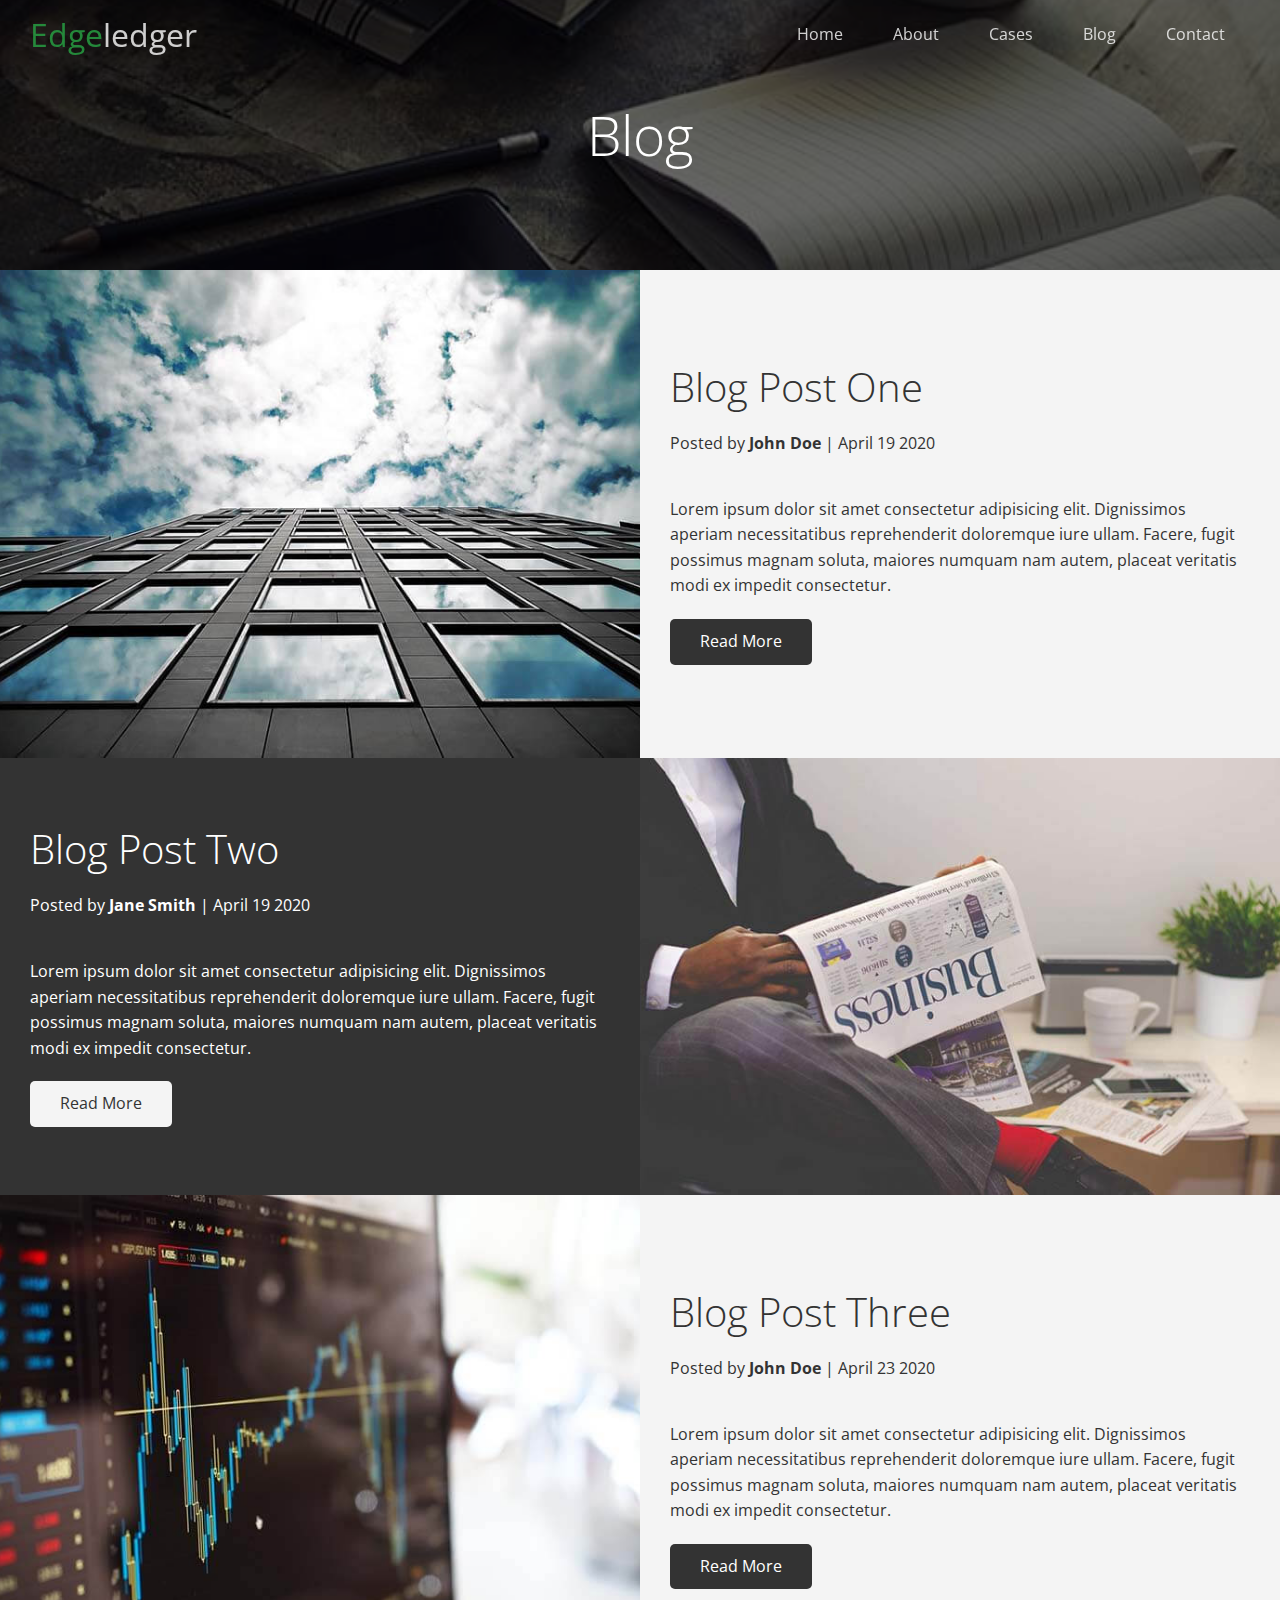
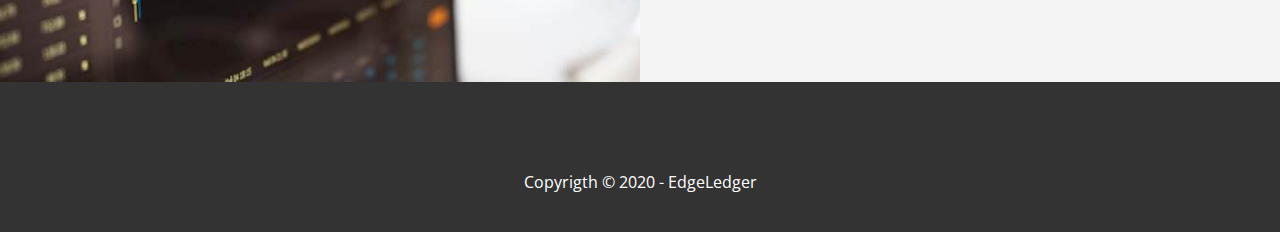
<file: blog.html>
<!DOCTYPE html>
<html lang="en">
<head>
  <meta charset="UTF-8">
  <meta name="viewport" content="width=device-width, initial-scale=1.0">
  <link rel="stylesheet" href="https://cdnjs.cloudflare.com/ajax/libs/font-awesome/6.5.1/css/all.min.css" integrity="sha512-DTOQO9RWCH3ppGqcWaEA1BIZOC6xxalwEsw9c2QQeAIftl+Vegovlnee1c9QX4TctnWMn13TZye+giMm8e2LwA==" crossorigin="anonymous" referrerpolicy="no-referrer" />
  <link rel="stylesheet" href="css/utilities.css">
  <link rel="stylesheet" href="css/style.css">
  <title>Read Our Blog</title>
</head>
<body id="home">
  <header class="hero blog">
    <div class="navbar top" id="navbar">
      <h1 class="logo">
        <span class="text-primary"><i class="fas fa-book-open"></i> Edge</span>ledger
      </h1>
      <nav>
        <ul>
          <li><a href="index.html">Home</a></li>
          <li><a href="index.html#about">About</a></li>
          <li><a href="index.html#cases">Cases</a></li>
          <li><a href="index.html#blog">Blog</a></li>
          <li><a href="index.html#contact">Contact</a></li>
        </ul>
      </nav>
    </div>

    <div class="content">
      <h1>Blog</h1>
    </div>
  </header>

  <main>
    <article class="flex-columns">
      <div class="row">
        <div class="column">
          <div class="column-1">
           <img src="image_resources/blog/blog1.jpg" alt="">
          </div>
        </div>
        <div class="column">
          <div class="column-2 bg-light">
           <h2>Blog Post One</h2>
           <p class="meta">
            <i class="fas fa-user"></i> Posted by <strong>John Doe</strong> | April 19 2020
           </p>
           <p>Lorem ipsum dolor sit amet consectetur adipisicing elit. Dignissimos aperiam necessitatibus reprehenderit doloremque iure ullam. Facere, fugit possimus magnam soluta, maiores numquam nam autem, placeat veritatis modi ex impedit consectetur.</p>
           <a href="post.html" class="btn btn-dark">
            <i class="fas fa-chevron"></i>
            Read More
           </a>
          </div>
        </div>
      </div>
    </article>

    <article class="flex-columns flex-reverse">
      <div class="row">
        <div class="column">
          <div class="column-1">
           <img src="image_resources/blog/blog2.jpg" alt="">
          </div>
        </div>
        <div class="column">
          <div class="column-2 bg-dark">
           <h2>Blog Post Two</h2>
           <p class="meta">
            <i class="fas fa-user"></i> Posted by <strong>Jane Smith</strong> | April 19 2020
           </p>
           <p>Lorem ipsum dolor sit amet consectetur adipisicing elit. Dignissimos aperiam necessitatibus reprehenderit doloremque iure ullam. Facere, fugit possimus magnam soluta, maiores numquam nam autem, placeat veritatis modi ex impedit consectetur.</p>
           <a href="post.html" class="btn btn-light">
            <i class="fas fa-chevron"></i>
            Read More
           </a>
          </div>
        </div>
      </div>
    </article>

    <article class="flex-columns">
      <div class="row">
        <div class="column">
          <div class="column-1">
           <img src="image_resources/blog/blog3.jpg" alt="">
          </div>
        </div>
        <div class="column">
          <div class="column-2 bg-light">
           <h2>Blog Post Three</h2>
           <p class="meta">
            <i class="fas fa-user"></i> Posted by <strong>John Doe</strong> | April 23 2020
           </p>
           <p>Lorem ipsum dolor sit amet consectetur adipisicing elit. Dignissimos aperiam necessitatibus reprehenderit doloremque iure ullam. Facere, fugit possimus magnam soluta, maiores numquam nam autem, placeat veritatis modi ex impedit consectetur.</p>
           <a href="post.html" class="btn btn-dark">
            <i class="fas fa-chevron"></i>
            Read More
           </a>
          </div>
        </div>
      </div>
    </article>


  </main>

  <footer class="footer bg-dark">
    <div class="social">
      <a href="#"><i class="fab fa-facebook fa-2x"></i></a>
      <a href="#"><i class="fab fa-twitter fa-2x"></i></a>
      <a href="#"><i class="fab fa-youtube fa-2x"></i></a>
      <a href="#"><i class="fab fa-linkedin fa-2x"></i></a>
    </div><br>
    <p>Copyrigth &copy; 2020 - EdgeLedger</p>
  </footer>

  <script>
    const navbar = document.getElementById('navbar');
    let scrolled = false;

    window.onscroll = function() {
      if(window.pageYOffset > 100) {
        navbar.classList.remove('top');
        if(!scrolled) {
          navbar.style.transform = 'translateY(-70px)';
        }
      setTimeout(function() {
        navbar.style.transform = 'translateY(0)';
        scrolled = true;
      }, 200);
      } else {
        navbar.classList.add('top');
        scrolled = false;
      }
    }
  </script>
</body>
</html>
</file>
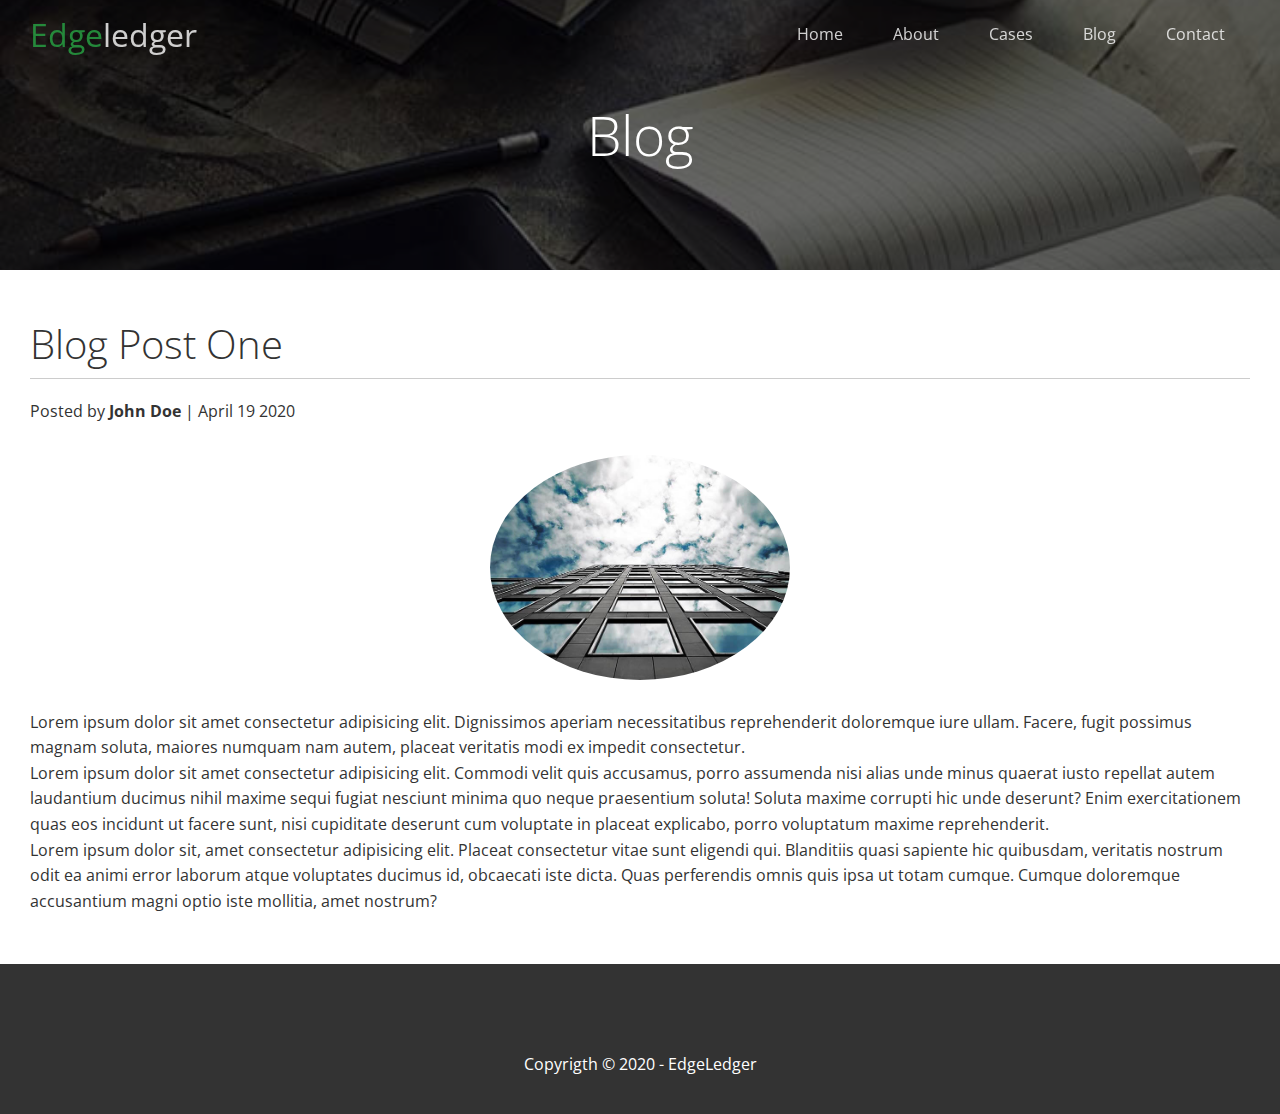
<file: post.html>
<!DOCTYPE html>
<html lang="en">
<head>
  <meta charset="UTF-8">
  <meta name="viewport" content="width=device-width, initial-scale=1.0">
  <link rel="stylesheet" href="https://cdnjs.cloudflare.com/ajax/libs/font-awesome/6.5.1/css/all.min.css" integrity="sha512-DTOQO9RWCH3ppGqcWaEA1BIZOC6xxalwEsw9c2QQeAIftl+Vegovlnee1c9QX4TctnWMn13TZye+giMm8e2LwA==" crossorigin="anonymous" referrerpolicy="no-referrer" />
  <link rel="stylesheet" href="css/utilities.css">
  <link rel="stylesheet" href="css/style.css">
  <title>Post One</title>
</head>
<body id="home">
  <header class="hero blog">
    <div class="navbar top" id="navbar">
      <h1 class="logo">
        <span class="text-primary"><i class="fas fa-book-open"></i> Edge</span>ledger
      </h1>
      <nav>
        <ul>
          <li><a href="index.html">Home</a></li>
          <li><a href="index.html#about">About</a></li>
          <li><a href="index.html#cases">Cases</a></li>
          <li><a href="index.html#blog">Blog</a></li>
          <li><a href="index.html#contact">Contact</a></li>
        </ul>
      </nav>
    </div>

    <div class="content">
      <h1>Blog</h1>
    </div>
  </header>

  <main>
    <section class="post">
      <h2>Blog Post One</h2>
      <p class="meta">
        <i class="fas fa-user"></i> Posted by <strong>John Doe</strong> | April 19 2020
       </p>
       <img src="image_resources/blog/blog1.jpg" alt="">
       <p>Lorem ipsum dolor sit amet consectetur adipisicing elit. Dignissimos aperiam necessitatibus reprehenderit doloremque iure ullam. Facere, fugit possimus magnam soluta, maiores numquam nam autem, placeat veritatis modi ex impedit consectetur.</p>
       <p>Lorem ipsum dolor sit amet consectetur adipisicing elit. Commodi velit quis accusamus, porro assumenda nisi alias unde minus quaerat iusto repellat autem laudantium ducimus nihil maxime sequi fugiat nesciunt minima quo neque praesentium soluta! Soluta maxime corrupti hic unde deserunt? Enim exercitationem quas eos incidunt ut facere sunt, nisi cupiditate deserunt cum voluptate in placeat explicabo, porro voluptatum maxime reprehenderit.</p>
       <p>Lorem ipsum dolor sit, amet consectetur adipisicing elit. Placeat consectetur vitae sunt eligendi qui. Blanditiis quasi sapiente hic quibusdam, veritatis nostrum odit ea animi error laborum atque voluptates ducimus id, obcaecati iste dicta. Quas perferendis omnis quis ipsa ut totam cumque. Cumque doloremque accusantium magni optio iste mollitia, amet nostrum?</p>
    </section>

  </main>

  <footer class="footer bg-dark">
    <div class="social">
      <a href="#"><i class="fab fa-facebook fa-2x"></i></a>
      <a href="#"><i class="fab fa-twitter fa-2x"></i></a>
      <a href="#"><i class="fab fa-youtube fa-2x"></i></a>
      <a href="#"><i class="fab fa-linkedin fa-2x"></i></a>
    </div><br>
    <p>Copyrigth &copy; 2020 - EdgeLedger</p>
  </footer>

  <script>
    const navbar = document.getElementById('navbar');
    let scrolled = false;

    window.onscroll = function() {
      if(window.pageYOffset > 100) {
        navbar.classList.remove('top');
        if(!scrolled) {
          navbar.style.transform = 'translateY(-70px)';
        }
      setTimeout(function() {
        navbar.style.transform = 'translateY(0)';
        scrolled = true;
      }, 200);
      } else {
        navbar.classList.add('top');
        scrolled = false;
      }
    }
  </script>
</body>
</html>
</file>
<file: css/utilities.css>
/* text colors */

.text-primary {
  color: #28a745;
}

.text-secondary {
  color: #0284d0;
}

/* button */
.btn {
  cursor: pointer;
  display: inline-block;
  padding: 10px 30px;
  color: #fff;
  background: #28a745;
  border: none;
  border-radius: 5px;
}

.btn:hover {
  opacity: 0.9;
}

.btn-primary, .bg-primary {
  background: #28a745;
  color: #fff;
}
.btn-secondary, .bg-secondary {
  background: #0284d0;
  color: #fff;
}
.btn-dark, .bg-dark {
  background: #333;
  color: #fff;
}
.btn-light, .bg-light {
  background: #f4f4f4;
  color: #333;
}

.btn-outline {
  background: transparent;
  border: 1px solid #fff;
}

/* flex items */
.flex-items {
  display: flex;
  text-align: center;
  justify-content: center;
  height: 100%;
}

.flex-items > div {
  padding: 20px;
}

/* flex columns */
.flex-columns.flex-reverse .row {
  flex-direction: row-reverse;
}

.flex-columns .row {
  display: flex;
  flex-wrap: wrap;
  width: 100%;
}

.flex-columns .column {
  display: flex;
  flex-direction: column;
  flex-basis: 100%;
  flex: 1;
}

.flex-columns .column .column-1,
.flex-columns .column .column-2 {
  height: 100%;
}

.flex-columns img {
  width: 100%;
  height: 100%;
  object-fit: cover;
}

.flex-columns .column-2 {
  display: flex;
  flex-direction: column;
  align-items: flex-start;
  justify-content: center;
  padding: 30px;
}

.flex-columns h2 {
  font-size: 40px;
  font-weight: 100;
}

.flex-columns h4 {
  margin-bottom: 10px;
}

.flex-columns p {
  margin: 20px 0;
}

/* section header */
.section-header {
  padding: 30px;
  display: flex;
  flex-direction: column;
  align-items: center;
  justify-content: center;
  text-align: center;
}

.section-header h2 {
  font-size: 40px;
  margin: 20px o;
}

.section-padding {
  padding: 20px 20px 40px;
}

/* flex grid */
.flex-grid .row {
  display: flex;
  flex-wrap: wrap;
  padding: 0 40px;
}

.flex-grid .column {
  flex: 25%;
  max-width: 25%;
  padding: 0px 4px;
}
</file>
<file: css/style.css>
@import url('https://fonts.googleapis.com/css2?family=Open+Sans:ital,wght@0,300..800;1,300..800&display=swap');


* {
  box-sizing: border-box;
  padding: 0;
  margin: 0;
}

body {
  font-family:'Open Sans', sans-serif;
  background: #fff;
  color: #333;
  line-height: 1.6;
}

ul {
  list-style: none;
}

a {
  color: #333;
  text-decoration: none;
}

h1, h2 {
font-weight: 300;
line-height: 1.2;
}

p {
  margin: 10px o;
}

img {
  width: 100%;
}

/* navbar */
.navbar {
  display: flex;
  align-items: center;
  justify-content: space-between;
  background: #333;
  color: #fff;
  opacity: 0.8;
  width: 100%;
  height: 70px;
  position: fixed;
  top: 0px;
  padding: 0px 30px;
  transition:0.5s;
}
.navbar.top {
  background: transparent;
}

.navbar a {
  color: #fff;
  padding: 10px 20px;
  margin: 0 5px;
}

.navbar a:hover {
  border-bottom: #28a745 2px solid; 
}


.navbar ul {
  display: flex;
}

.navbar .logo {
  font-weight: 400;
}


/* header */
.hero {
  background: url('../image_resources/home/showcase.jpg') no-repeat center center/cover;
  height: 100vh;
  position: relative;
  color: #fff;
}

.hero .content {
  display: flex;
  flex-direction: column;
  align-items: center;
  justify-content: center;
  text-align: center;
  height: 100%;
  padding: 0 20px;
}

.hero .content h1 {
  font-size: 55px;
}

.hero .content p {
  font-size: 23px;
  max-width: 600px;
  margin: 20px 0 30px;
}

.hero::before {
  content: '';
  position: absolute;
  top: 0;
  left: 0;
  width: 100%;
  height: 100%;
  background: rgba(0, 0, 0, 0.6);
}

.hero * {
  z-index: 10;
}

.hero.blog {
  background: url('../image_resources/home/blog.jpg') no-repeat center center/cover;
  height: 30vh;
}

/* icons */
.icons {
  padding: 30px;

}

.icons h3 {
  font-weight: bold;
  margin-bottom: 15px;
}

.icons i {
  background: #28a745;
  color: #fff;
  padding: 1rem;
  border-radius: 50%;
  margin-bottom: 15px;
}

/* cases */
.cases img:hover {
  opacity: 0.7;
}

.team img {
  border-radius: 50%;
}

/* callback form */
.callback-form {
  width: 100%;
  padding: 20px 0;
}

.callback-form label {
  display: block;
  margin-bottom: 5px;
}

.callback-form .form-control {
  margin-bottom: 15px;
}

.callback-form input {
  width: 100%;
  padding: 4px;
  height: 40px;
  border: #f5f5f5 1px solid;
}

.callback-form input:focus {
  outline-color: #28a745;
}

.callback-form .btn {
  padding: 12px 0;
  margin-top: 20px;
}


/* post */
.post {
      padding: 50px 30px;
}

.post h2 {
  font-size: 40px;
  margin-bottom: 20px;
  padding-bottom: 10px;
  border-bottom: #ccc solid 1px;
}

.post .meta {
  margin-bottom: 30px;
}

.post img {
  width: 300px;
  border-radius: 50%;
  display: block;
  margin: 0 auto 30px;
}

/* .footer */
.footer {
  display: flex;
  flex-direction: column;
  align-items: center;
  justify-content: center;
  text-align: center;
  height: 150px;
}

.footer a {
  color: #fff;
}

.footer a:hover {
  color: #28a745;
}

.footer .social > * {
  margin-right: 30px;
}


/* Mobile */
@media(max-width: 768px) {
  .navbar {
    flex-direction: column;
    height: 120px;
    padding: 20px;
  }

  .navbar a {
    padding: 10px;
    margin: 0 3px;
  }

  .hero .content h1 {
    line-height: 1.0;
  }

  .flex-items {
    flex-direction: column;
  }

  .flex-columns .column, .flex-grid .column {
    flex: 100%;
    max-width: 100%;
  }

  .team img {
    width: 70%;
  }
}
</file>
